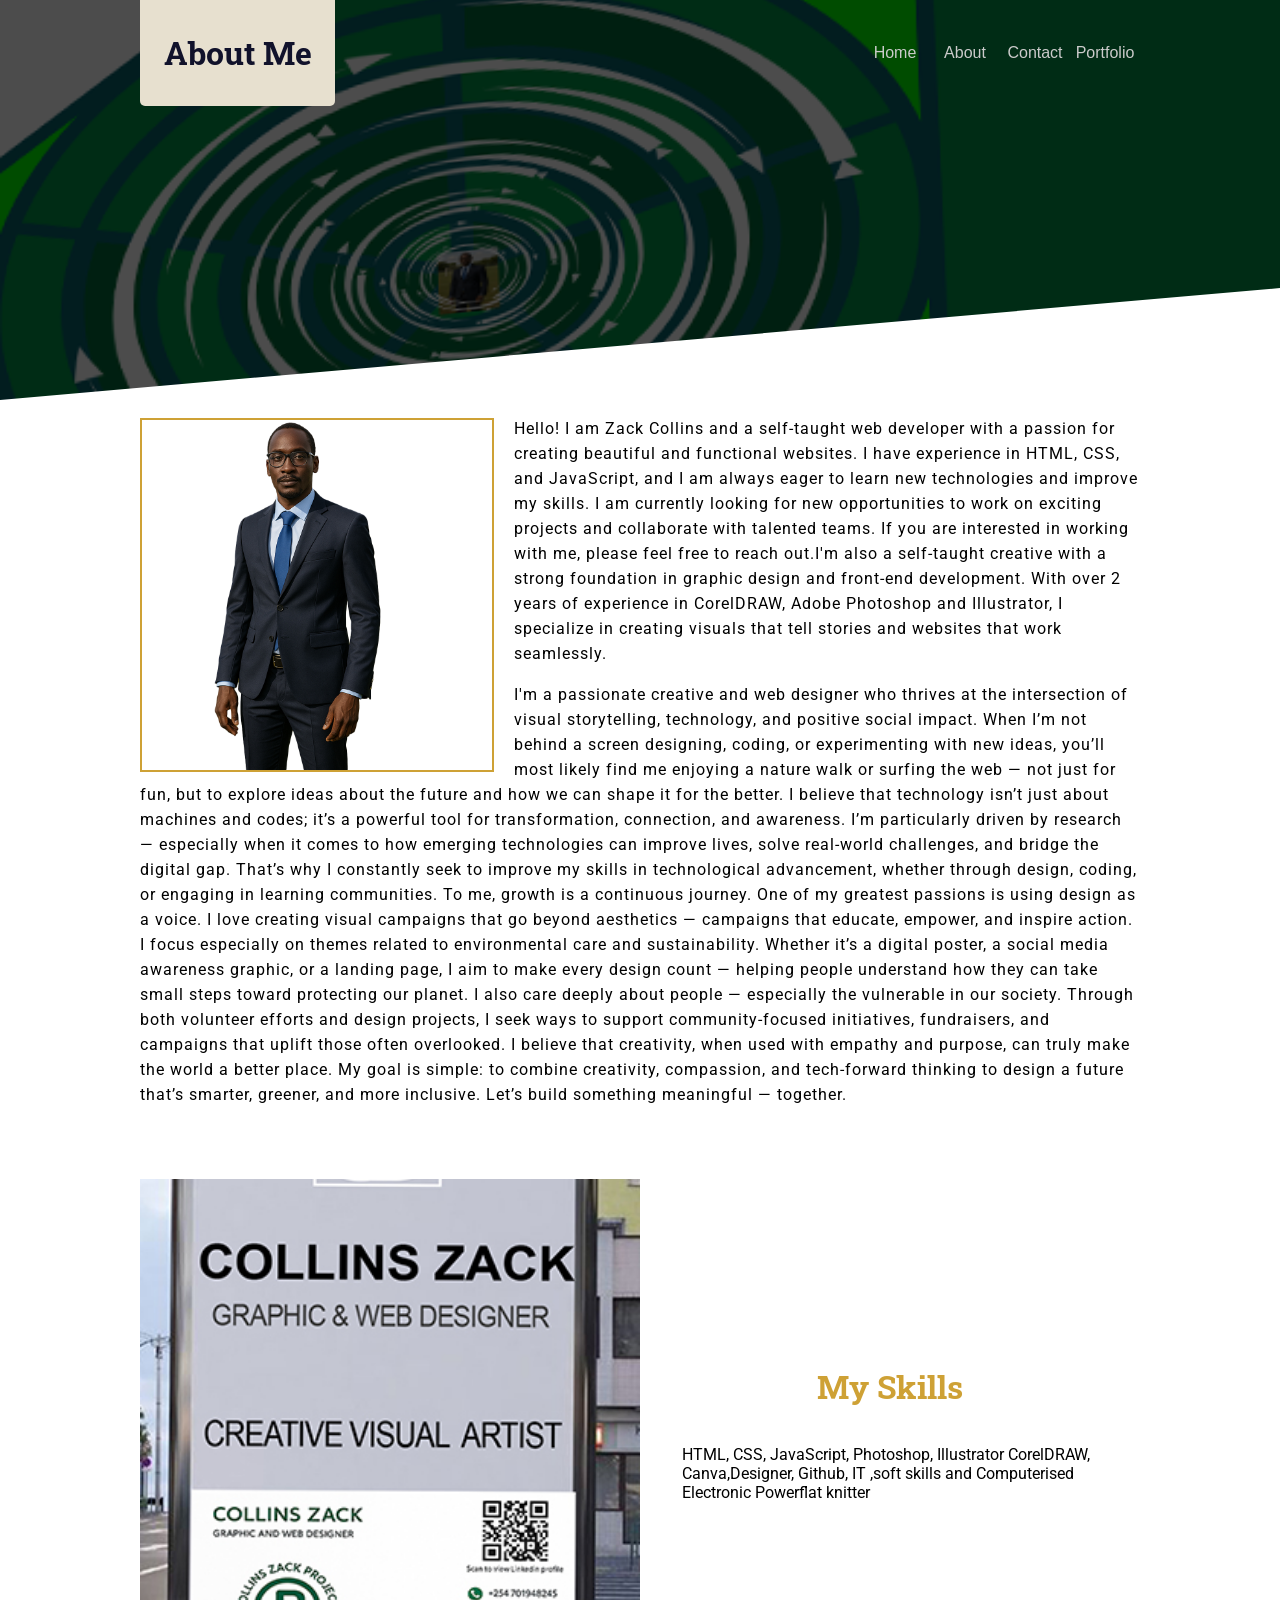
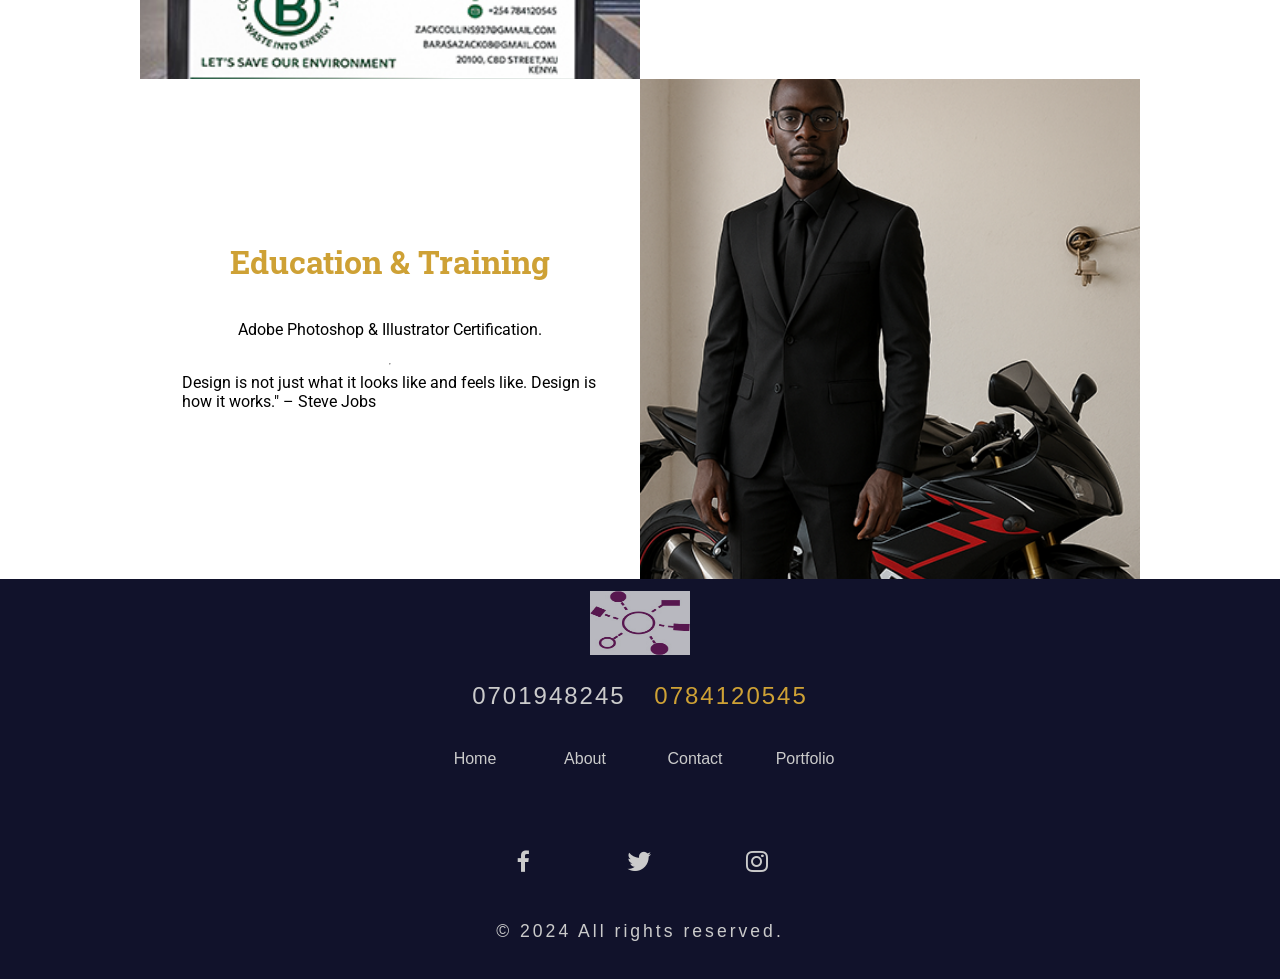
<file: about.html>
<!DOCTYPE html>
<html>

    <head>
        <meta charset="UTF-8">
        <meta name="viewport" content="width=device-width, initial-scale=1.0">
        <title>About</title>
        <link href='https://unpkg.com/boxicons@2.1.4/css/boxicons.min.css' rel='stylesheet'>
        <link href="https://fonts.googleapis.com/css2?family=Roboto+Slab:wght@100..900&family=Roboto:ital,wght@0,100..900;1,100..900&family=Ubuntu+Condensed&display=swap" rel="stylesheet">
        <link href="https://fonts.googleapis.com/css2?family=Roboto:ital,wght@0,100..900;1,100..900&family=Ubuntu+Condensed&display=swap" rel="stylesheet">
        <link rel="stylesheet" href="styles/common.css">
        <link rel="stylesheet" href="styles/nav.css">
        <link rel="stylesheet" href="styles/homepage.css">
        <link rel="stylesheet" href="styles/media-queries">
    </head>

    <body>

        <div class="skewed-header">

            <div class="header-bg" style="background-image: url('images/background/illastration.png');" ></div>

            <div class="skewed-header-wrapper">

                <div class="skewed-header-content">

                    <div class="heading-wrapper">
                        <h1>About Me </h1>
                    </div>

                    <div class="links-wrapper">

                        <div class="nav-link">
                            <a href="index.html">Home</a>
                        </div>

                        <div class="nav-link">
                            <a href="about.html">About</a>
                        </div>

                        <div class="nav-link">
                            <a href="contact.html">Contact</a>
                        </div>

                        <div class="nav-link">
                            <a href="portfolio.html">Portfolio</a>
                        </div>

                    </div>

                </div>


            </div>

        </div>

        <div class="page-container">
            <div class="content-wrapper">

                <img src="images/background/IMAGE.jpg" alt="Zack Collins" class="profile-image" id="chef">

                <p>Hello! I am Zack Collins and a self-taught web developer with a passion for creating beautiful and functional websites. I have experience in HTML, CSS, and JavaScript, and I am always eager to learn new technologies and improve my skills.
                I am currently looking for new opportunities to work on exciting  projects and collaborate with talented teams. If you are interested in working with me, please feel free to reach out.I'm also a  self-taught creative with a strong foundation in graphic design and front-end development. With over 2 years of experience in CorelDRAW, Adobe Photoshop and Illustrator, I specialize in creating visuals that tell stories and websites that work seamlessly.
                </p>

                <p>I'm a passionate creative and web designer who thrives at the intersection of visual storytelling, technology, and positive social impact.

                When I’m not behind a screen designing, coding, or experimenting with new ideas, you’ll most likely find me enjoying a nature walk or surfing the web — not just for fun, but to explore ideas about the future and how we can shape it for the better. I believe that technology isn’t just about machines and codes; it’s a powerful tool for transformation, connection, and awareness.

                I’m particularly driven by research — especially when it comes to how emerging technologies can improve lives, solve real-world challenges, and bridge the digital gap. That’s why I constantly seek to improve my skills in technological advancement, whether through design, coding, or engaging in learning communities. To me, growth is a continuous journey.

                One of my greatest passions is using design as a voice. I love creating visual campaigns that go beyond aesthetics — campaigns that educate, empower, and inspire action. I focus especially on themes related to environmental care and sustainability. Whether it’s a digital poster, a social media awareness graphic, or a landing page, I aim to make every design count — helping people understand how they can take small steps toward protecting our planet.

                I also care deeply about people — especially the vulnerable in our society. Through both volunteer efforts and design projects, I seek ways to support community-focused initiatives, fundraisers, and campaigns that uplift those often overlooked. I believe that creativity, when used with empathy and purpose, can truly make the world a better place.

                My goal is simple: to combine creativity, compassion, and tech-forward thinking to design a future that’s smarter, greener, and more inclusive.

                Let’s build something meaningful — together.
                </p>

            </div>
        </div>

        <div class="spacer60"></div>

        <div class="square-wrapper">

            <div class="squares">

                <div class="square">
                   
                    <div class="img-wrapper">
                        <img src="images/background/mockup 3.jpg" alt="mockup IMAGE">
                    </div>

                    <div class="square-text-wrapper">
                        <h1>My Skills</h1>

                        <p>HTML, CSS, JavaScript, Photoshop, Illustrator CorelDRAW, Canva,Designer, Github, IT ,soft skills and Computerised Electronic Powerflat knitter</p>
                    </div>

                </div>
                   
                <div class="square">

                    <div class="square-text-wrapper">

                        <h1>Education & Training</h1>

                        <p>Adobe Photoshop & Illustrator Certification.<hr>
                        Design is not just what it looks like and feels like. Design is how it works." – Steve Jobs </p>
                    </div>

                    <div class="img-wrapper">
                        <img src="images/background/me.png" alt="business card IMAGE">
                    </div>       

                </div>

            </div>


        </div>

                <div class="footer">

            <div class="logo-footer">
                <img src="images/Intro Pic1.jpg" alt="Logo">
            </div>

            <div class="footer-phone-hours">

                <span class="phone">
                    0701948245
                </span>

                <span class="time">
                    0784120545
                </span>
                
            </div>


            <div class="links-wrapper">

                <div class="nav-link">
                    <a href="index.html">Home</a>
                </div>

                <div class="nav-link">
                    <a href="about.html">About</a>
                </div>

                <div class="nav-link">
                    <a href="contact.html">Contact</a>
                </div>

                <div class="nav-link">
                    <a href="portfolio.html">Portfolio</a>
                </div>

            </div>

            <div class="social-media-icons-wrapper">
                <a href="#"><i class='bx bxl-facebook'></i></a>
                <a href="#"><i class='bx bxl-twitter'></i></a>
                <a href="#"><i class='bx bxl-instagram'></i></a>
            </div>

            <div class="copyright-wrapper">
                &copy; 2024 All rights reserved. 
            </div>

        </div> 

    </body>

</html>
</file>
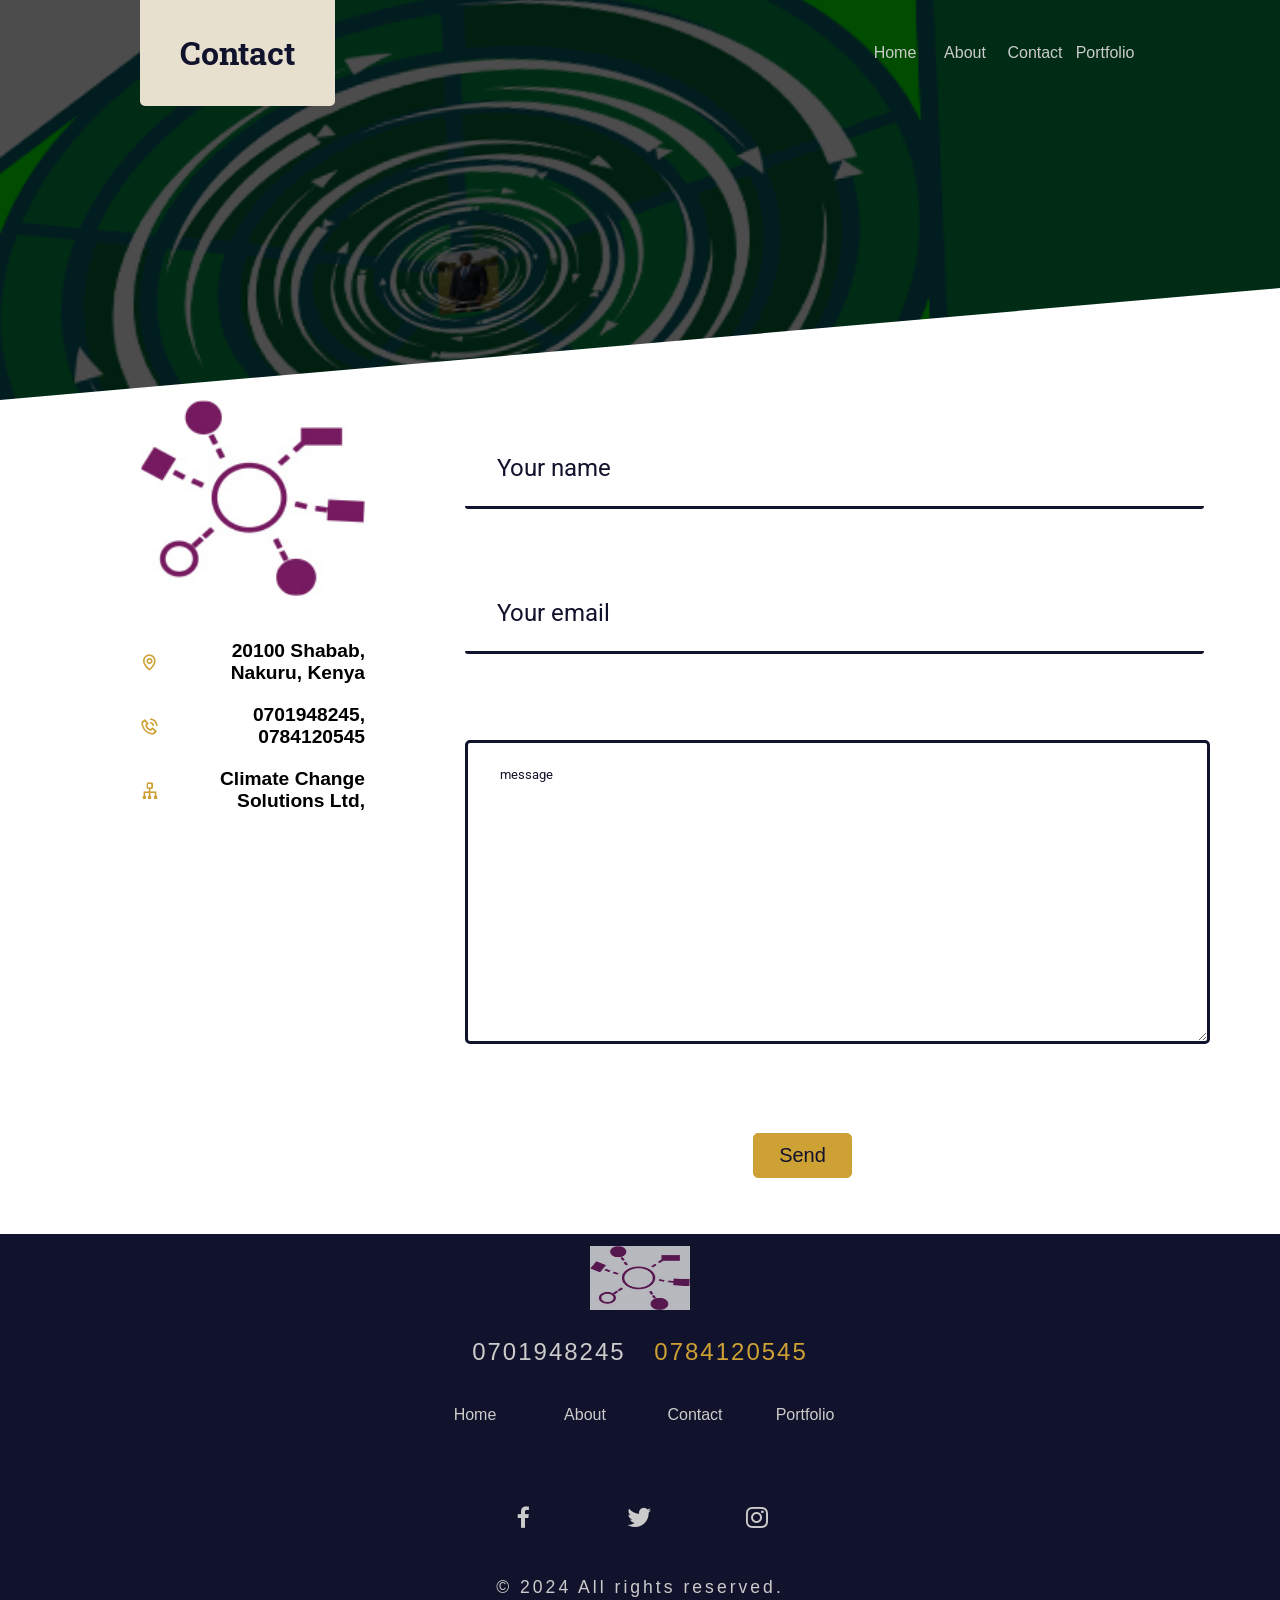
<file: contact.html>
<!DOCTYPE html>
<html>

    <head>
        <meta charset="UTF-8">
        <meta name="viewport" content="width=device-width, initial-scale=1.0">
        <title>Contact</title>
        <link href='https://unpkg.com/boxicons@2.1.4/css/boxicons.min.css' rel='stylesheet'>
        <link href="https://fonts.googleapis.com/css2?family=Roboto+Slab:wght@100..900&family=Roboto:ital,wght@0,100..900;1,100..900&family=Ubuntu+Condensed&display=swap" rel="stylesheet">
        <link href="https://fonts.googleapis.com/css2?family=Roboto:ital,wght@0,100..900;1,100..900&family=Ubuntu+Condensed&display=swap" rel="stylesheet">
        <link rel="stylesheet" href="styles/common.css">
        <link rel="stylesheet" href="styles/contact.css">
        <link rel="stylesheet" href="styles/form.css">
        <link rel="stylesheet" href="styles/nav.css">
        <link rel="stylesheet" href="styles/buttons.css">
        <link rel="stylesheet" href="styles/homepage.css">
          <link rel="stylesheet" href="styles/media-queries">

    </head>

    <body>

        <div class="skewed-header">

            <div class="header-bg" style="background-image: url('images/background/illastration.png');" ></div>

            <div class="skewed-header-wrapper">

                <div class="skewed-header-content">

                    <div class="heading-wrapper">
                        <h1>Contact </h1>
                    </div>

                    <div class="links-wrapper">

                        <div class="nav-link">
                            <a href="index.html">Home</a>
                        </div>

                        <div class="nav-link">
                            <a href="about.html">About</a>
                        </div>

                        <div class="nav-link">
                            <a href="contact.html">Contact</a>
                        </div>

                        <div class="nav-link">
                            <a href="portfolio.html">Portfolio</a>
                        </div>

                    </div>

                </div>


            </div>

        </div>

        <div class="page-container">
            <div class="contact-grid-wrapper">
                <div class="company-metadata-sidebar-wrapper">
                    <div class="logo">
                        <img src="images/Intro Pic1.jpg" alt="Logo">
                    </div>

                    <div class="company-details-wrapper">
                        <i class='bx bx-map'></i>
                        <div>
                            20100 Shabab,<br>Nakuru, Kenya
                        </div>
                    </div>
                        
                    <div class="company-details-wrapper">
                        <i class='bx bx-phone-call'></i>
                        <div>
                            0701948245,<br>0784120545
                        </div>
                    </div>

                
                    <div class="company-details-wrapper">
                        <i class='bx bx-sitemap'></i>
                        <div>
                            Climate Change Solutions Ltd,<br>
                        </div>
                    </div>

                </div>

                <div class="form">
                    <div class="form-group"> 
                       <input type="text" id="fullname" placeholder="Your name">
                       <label for="fullname">Your name</label>
                    </div> 

                    <div class="form-group">
                        <input type="text" id="email" placeholder="Your email">
                        <label for="email">Your email</label>
                    </div>

                    <div class="form-group">
                        <textarea name="message" id="message" placeholder="message"></textarea>
                        <label for="message">message</label>
                    </div>

                    <div class="spacer10"></div>

                    <div class="centered-btn-wrapper">
                        <button type="submit" class="btn">Send</button>
                    </div>

                </div>

            </div>

        </div>

        <div class="spacer60"></div>

        </div>

                <div class="footer">

            <div class="logo-footer">
                <img src="images/Intro Pic1.jpg" alt="Logo">
            </div>

            <div class="footer-phone-hours">

                <span class="phone">
                    0701948245
                </span>

                <span class="time">
                    0784120545
                </span>
                
            </div>

            <div class="links-wrapper">

                <div class="nav-link">
                    <a href="index.html">Home</a>
                </div>

                <div class="nav-link">
                    <a href="about.html">About</a>
                </div>

                <div class="nav-link">
                    <a href="contact.html">Contact</a>
                </div>

                <div class="nav-link">
                    <a href="portfolio.html">Portfolio</a>
                </div>

            </div>

            <div class="social-media-icons-wrapper">
                <a href="#"><i class='bx bxl-facebook'></i></a>
                <a href="#"><i class='bx bxl-twitter'></i></a>
                <a href="#"><i class='bx bxl-instagram'></i></a>
            </div>

            <div class="copyright-wrapper">
                &copy; 2024 All rights reserved. 
            </div>

        </div> 

    </body>

</html>
</file>
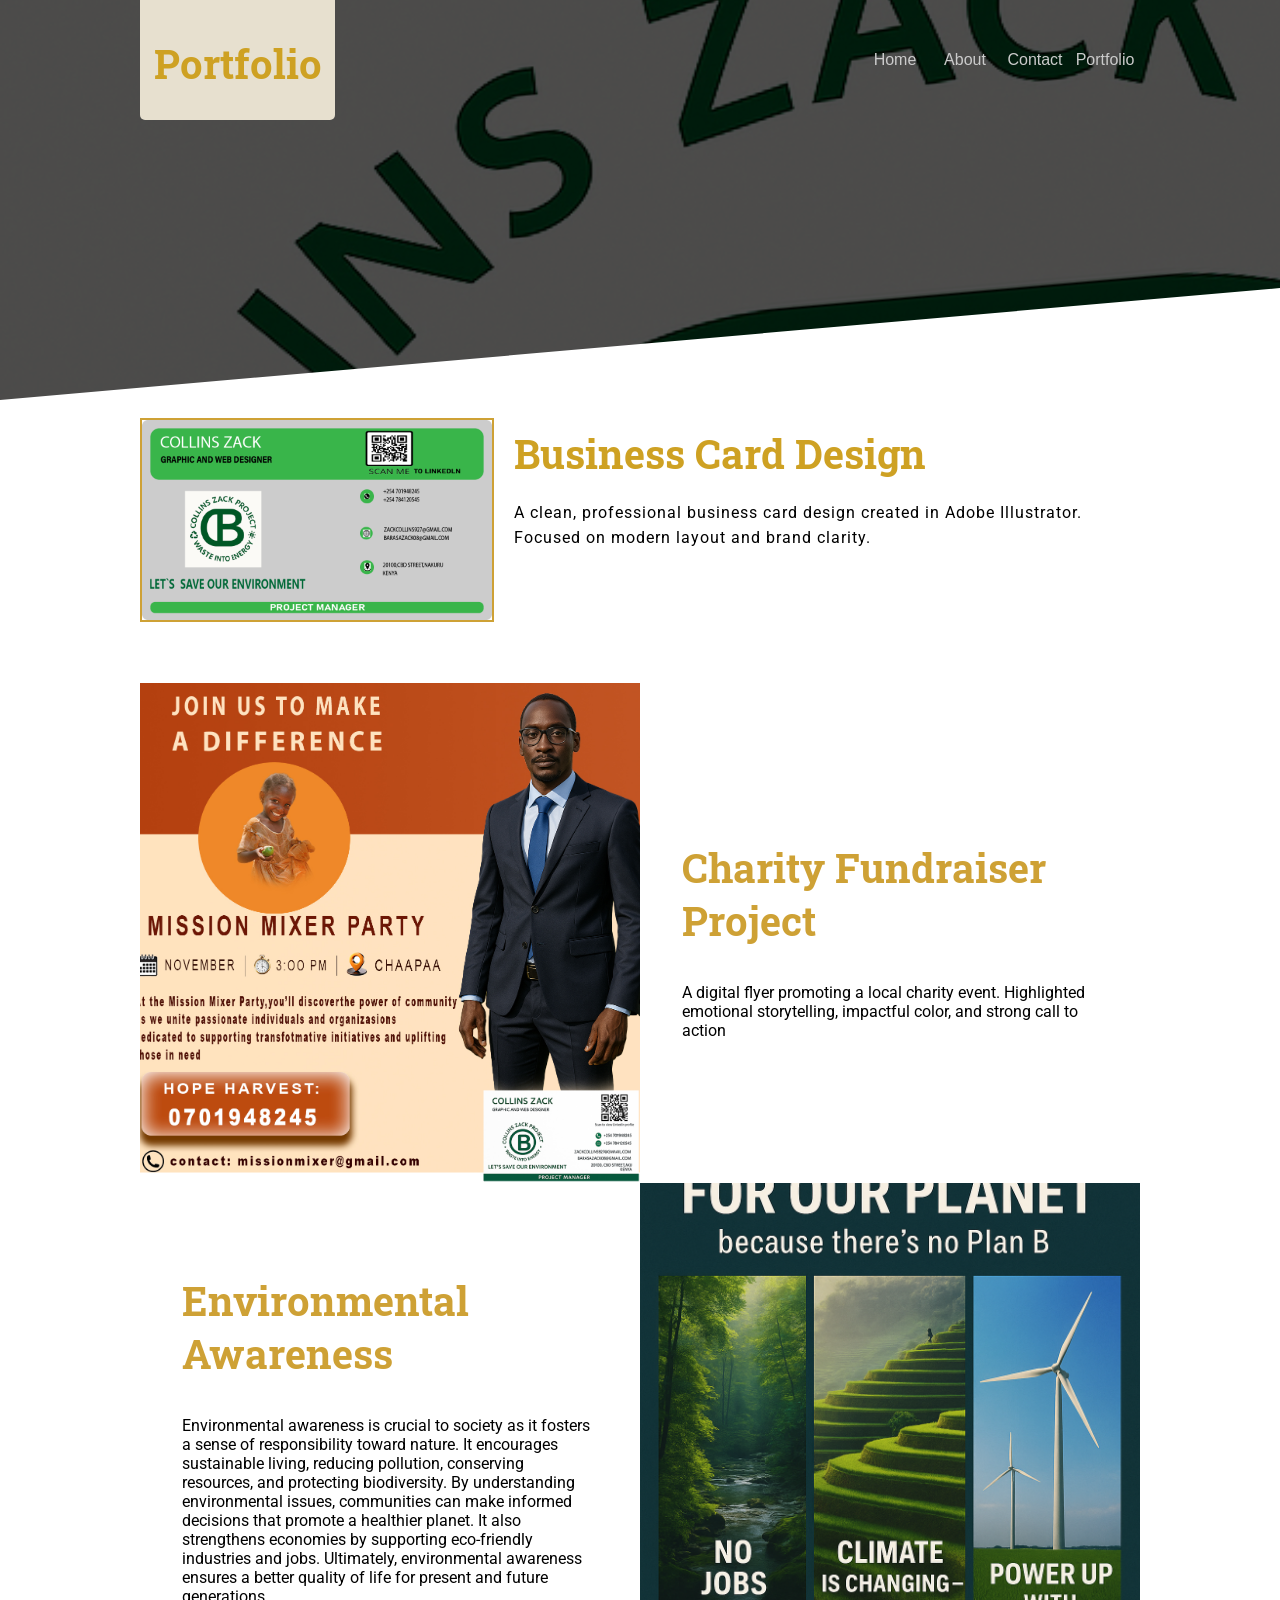
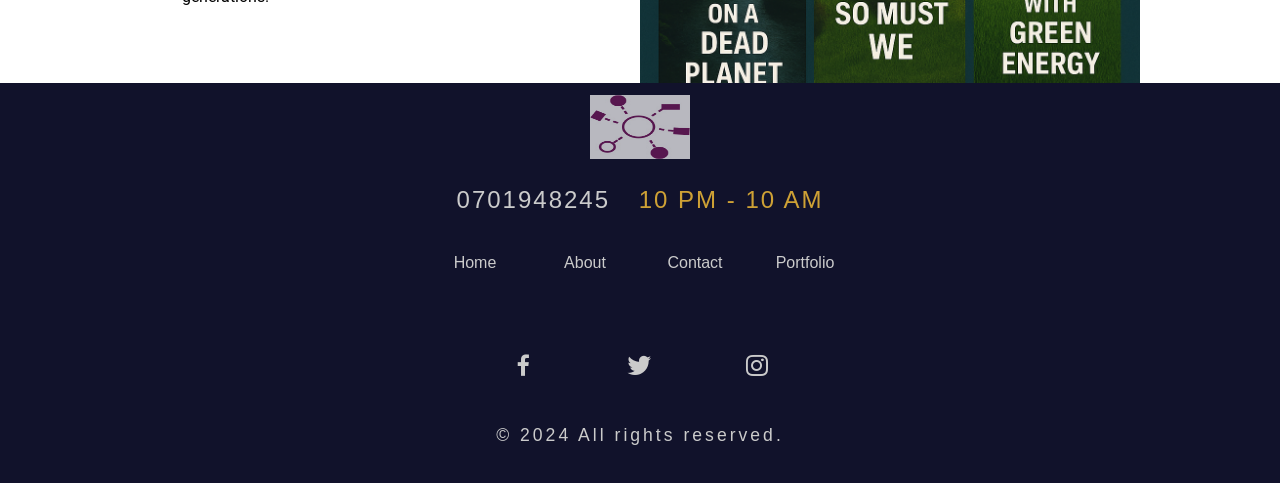
<file: portfolio.html>
<!DOCTYPE html>
<html>

    <head>
        <meta charset="UTF-8">
        <meta name="viewport" content="width=device-width, initial-scale=1.0">
        <title>Portfolio</title>
        <link href='https://unpkg.com/boxicons@2.1.4/css/boxicons.min.css' rel='stylesheet'>
        <link href="https://fonts.googleapis.com/css2?family=Roboto+Slab:wght@100..900&family=Roboto:ital,wght@0,100..900;1,100..900&family=Ubuntu+Condensed&display=swap" rel="stylesheet">
        <link href="https://fonts.googleapis.com/css2?family=Roboto:ital,wght@0,100..900;1,100..900&family=Ubuntu+Condensed&display=swap" rel="stylesheet">
        <link rel="stylesheet" href="styles/common.css">
        <link rel="stylesheet" href="styles/nav.css">
        <link rel="stylesheet" href="styles/homepage.css">
          <link rel="stylesheet" href="styles/media-queries">

    </head>

    <body>

        <div class="skewed-header">

            <div class="header-bg" style="background-image: url('images/background/My Logo 2.png');" ></div>

            <div class="skewed-header-wrapper">

                <div class="skewed-header-content">

                    <div class="heading-wrapper">
                        <div class="heading-word">
                            <h1>Portfolio</h1>
                        </div>
                    </div>

                    <div class="links-wrapper">

                        <div class="nav-link">
                            <a href="index.html">Home</a>
                        </div>

                        <div class="nav-link">
                            <a href="about.html">About</a>
                        </div>

                        <div class="nav-link">
                            <a href="contact.html">Contact</a>
                        </div>

                        <div class="nav-link">
                            <a href="portfolio.html">Portfolio</a>
                        </div> 

                    </div>

                </div>


            </div>

        </div>

        <div class="page-container">
            <div class="content-wrapper">

                <img src="images/background/busines card.png" alt="business card" class="profile-image" id="chef">

                <h1>Business Card Design  <style>
                    h1 {
                        font-size: 2.5rem;
                        color: #cea123;
                        margin-bottom: 20px;
                    }
                </style></h1>

                <p>A clean, professional business card design created in Adobe Illustrator. Focused on modern layout and brand clarity.
                </p>

            </div>
        </div>

        <div class="spacer60"></div>

        <div class="square-wrapper">

            <div class="squares">

                <div class="square">
                   
                    <div class="img-wrapper">
                        <img src="images/background/Hope Harvest.jpg" alt="mockup IMAGE">
                    </div>

                    <div class="square-text-wrapper">

                        <h1>Charity Fundraiser Project</h1>

                        <p>A digital flyer promoting a local charity event. Highlighted emotional storytelling, impactful color, and strong call to action</p>
                    </div>

                </div>
                   
                <div class="square">

                    <div class="square-text-wrapper">

                        <h1>Environmental Awareness</h1>

                        <p>Environmental awareness is crucial to society as it fosters a sense of responsibility toward nature. It encourages sustainable living, reducing pollution, conserving resources, and protecting biodiversity. By understanding environmental issues, communities can make informed decisions that promote a healthier planet. It also strengthens economies by supporting eco-friendly industries and jobs. Ultimately, environmental awareness ensures a better quality of life for present and future generations.</p>
                    </div>

                    <div class="img-wrapper">
                        <img src="images/background/climate.png" alt="business card IMAGE">
                    </div>

                    


                </div>

            </div>

            

        </div>

                <div class="footer">

            <div class="logo-footer">
                <img src="images/Intro Pic1.jpg" alt="Logo">
            </div>

            <div class="footer-phone-hours">

                <span class="phone">
                    0701948245
                </span>

                <span class="time">
                    10 PM - 10 AM
                </span>
                
            </div>


            <div class="links-wrapper">

                <div class="nav-link">
                    <a href="index.html">Home</a>
                </div>

                <div class="nav-link">
                    <a href="about.html">About</a>
                </div>

                <div class="nav-link">
                    <a href="contact.html">Contact</a>
                </div>

                <div class="nav-link">
                    <a href="portfolio.html">Portfolio</a>
                </div>

            </div>

            <div class="social-media-icons-wrapper">
                <a href="#"><i class='bx bxl-facebook'></i></a>
                <a href="#"><i class='bx bxl-twitter'></i></a>
                <a href="#"><i class='bx bxl-instagram'></i></a>
            </div>

            <div class="copyright-wrapper">
                &copy; 2024 All rights reserved. 
            </div>

        </div> 

    </body>

</html>
</file>
<file: styles/common.css>
body {
  margin: 0px;
  font-family: "Roboto", sans-serif;
}

h1,h2,h3,h4,h5,h6 {
   font-family: "Roboto Slab", serif;
}
</file>
<file: styles/nav.css>
.navigation-wrapper{
    height: 190px;
    background-color: #11122b;
    color: #cbcbcb;
    display: flex;
    justify-content: space-between;
    align-items: center;
    padding: 60px 100px;
}

.navigation-wrapper > .left-column {
    display: flex;
    align-items: center;
}

.navigation-wrapper > .left-column .icon {
    margin-right: 20px;
}

.navigation-wrapper > .left-column .icon i {
    font-size: 2em;
}

.navigation-wrapper > .left-column > .contact-hour-wrapper {
    display: grid;
    grid template-columns: 1fr;
    grid-gap: 10px;
}

.navigation-wrapper > .left-column > .contact-hour-wrapper > .time {
    font-family: "Ubuntu Condensed", sans-serif;
    color: #858585;
    font-size: 1.0em; 
}

.links-wrapper > .nav-link a {
     font-family: "Ubuntu Condensed", sans-serif;
     color: white;
}

.navigation-wrapper > .centre-column {
    display: grid;
    grid-template-columns: 1fr;
    grid-gap: 100px;
    width: 600px;
}

.navigation-wrapper > .centre-column > .banner-image {
    display: flex;
    justify-content: center;
}

.navigation-wrapper > .centre-column > .banner-image img {
    width: 107px;
    height: 80%;
}

.links-wrapper {
    display: flex;
    justify-content: space-between;
    align-items: center;
}
.links-wrapper > .nav-link {
    width: 70px;
    text-align: center;
}

.links-wrapper > .nav-link a{
    font-family: "Ubuntu Condensed", sans-serif;
    color: #cbcbcb; 
    text-decoration: none;
    transition: 0.5s;
}

.links-wrapper > .nav-link a:hover {
    color: #cea135;
    letter-spacing: 2px;
}

.navigation-wrapper > .right-column {
    display: flex;
    align-items: center;
}

.navigation-wrapper > .right-column > .address-wrapper {
     font-family: "Ubuntu Condensed", sans-serif;
     text-align: right;
}

.navigation-wrapper > .right-column > .address-wrapper a{
    color: #858585;
    text-decoration: none;
    font-size: 1.0em;
    transition: .7s;
}

.navigation-wrapper > .right-column > .address-wrapper a:hover {
    color: #cea135;
}

.navigation-wrapper > .right-column > .contact-icon{
    margin-left: 15px;
    font-size: 2em;
}

.navigation-wrapper > .right-column > .contact-icon a{
    color: #cbcbcb;
    transition: .7s;
}

.navigation-wrapper > .right-column > .contact-icon a:hover {
    color: #cea135;
}
</file>
<file: styles/homepage.css>
/* Hero section */
.hero-section {
    background-image: url(../images/background/my\ card.png) ;
    padding: 105px;
    height: 700px;
    background-attachment: fixed;
    background-position: center;
    background-repeat: no-repeat;
    background-size: cover;
}


.hero-section .top-heading {
    padding: 1px 20px;
    background-color: #11122b;
    color: #cbcbcb;
    width: 290px;
    border-radius: 5px;
    margin-left: 750px;
    margin-right: 750px;
    box-shadow: #cea135 2px 2px 3px;
}

.hero-section .bottom-heading {
    background-color: #cea135;
    color: #11122b;
    padding: 1px 20px;
    margin-top: 15px;
    width: 150px;
    border-radius: 5px;
    margin-left: 750px;
    box-shadow: #11122b 3px 3px 4px;
}

article {
    color:#cea135;
    font-weight: bold;
    text-shadow: #cbcbcb 2px 2px 3px;
}

.features-section {
    height: 400px;
    background-image: url(../images/background/multiply.png);
    background-color: #cea135;
    border-top: 10px solid white;
    color: #11122b;
    display: flex;
    justify-content: center;
    align-items: center;
    font-family: "Ubuntu Condensed", sans-serif;
    box-shadow: inset 0px -26px 79px -8px rgba(0,0,0,0.6);
}

.features-section .columns-wrapper {
    width: 1000px;
    display: flex;
    justify-content: space-between;
}

.features-section .columns-wrapper .columns {
    padding: 20px;
    margin: 42px;
    text-align: center;
    border-bottom: 5px solid transparent;
    border-radius: 15px;
    transition: 1s;
}

.features-section .columns-wrapper .columns:hover {
    border-bottom: 5px solid #11122b;
}

.features-section .columns-wrapper .columns :nth-child(1) {
    font-size: 3em;
}

.features-section .columns-wrapper .columns :nth-child(2) {
    font-size: 1.7em;
    font-weight: 900;
    height: 50px;
    transition: 1s;
}

.features-section .columns-wrapper .columns :nth-child(2):hover {
    letter-spacing: 1px;
    
}

.features-section .columns-wrapper .columns :nth-child(3) {
    letter-spacing: 2px;
}

.footer {
    background-color: #11122b;
    color: #cbcbcb;
    font-family: "Ubuntu Condensed", sans-serif;
    display: flex;
    justify-content: center;
    align-items: center;
    flex-direction: column;
    height: 400px;
    margin: -4px;
}
.footer .logo-footer img {
    width: 100px;
    height: 70%;
    opacity: 70%;
}

.footer .footer-phone-hours span {
    margin-left: 10px;
    margin-right: 10px;
    font-size: 1.5em;
    letter-spacing: 2px;
}
.footer .footer-phone-hours .time {
    font-size: 1.5em;
    color: #cea135;
    text-transform: uppercase;
}
.footer .links-wrapper {
    margin-top: 40px;
    margin-bottom: 40px;
    width: 400px;
}

.footer .social-media-icons-wrapper {
    margin-top: 40px;
    margin-bottom: 40px;
    width: 350px;
    display: flex;
    justify-content: space-around;
}

.footer .social-media-icons-wrapper a {
    font-size: 1.8em;
    color: #cbcbcb;
    transition: .7s;
}

.footer .social-media-icons-wrapper a:hover {
    color: #cea135;
}

.footer .copyright-wrapper {
    margin-bottom: 25px;
    font-size: 1.1em;
    color: #cbcbcb;
    letter-spacing: 3px;
}

.skewed-header {
    position: relative;
    height: 400px;
    overflow: hidden;
}

.skewed-header .header-bg {
    position: absolute;
    top: 0;
    right: 0;
    bottom: 0;
    left: 0;
    height: 100%;
    width: 150%;
    background-repeat: no-repeat;
    background-size: 100%;
    transform: skewY(-5deg);
    transform-origin: top left;
    filter: brightness(30%);
}

.skewed-header .skewed-header-wrapper {
    position: absolute;
    display: flex;
    justify-content: center;
    width: 100vw;
}

.skewed-header .skewed-header-wrapper .skewed-header-content {
    width: 1000px;
    display: flex;
    justify-content: space-between;
    align-items: center;
}

.skewed-header .skewed-header-wrapper .skewed-header-content .heading-wrapper{
    background-color: #e7e0cf;
    color: #11122b;
    border-bottom-left-radius: 5px;
    border-bottom-right-radius: 5px;
    width: 175px;
    padding: 10px;
    text-align: center;
}

.page-container {
    display: flex;
    justify-content: center;
}

.page-container .content-wrapper {
    width: 1000px;
}

.page-container .content-wrapper #chef {
    width: 350px;
    margin-top: 18px;
    margin-bottom: 5px;
    margin-right: 20px;
    float: left;
    border: 2px solid #cea135;
}

.page-container .content-wrapper > p {
    letter-spacing: 1px;
    line-height: 25px;
}

.square-wrapper {
    display: flex;
    justify-content: center;
}

.square-wrapper .squares {
    width: 1000px;
}

.square-wrapper .squares .square {
    display: grid;
    grid-template-columns: 1fr 1fr;
    margin-top: -4px;
}

.square .img-wrapper img {
    width: 100%;
    height: 500px;
    object-fit: cover;
}

.square .square-text-wrapper {
    display: flex;
    justify-content: center;
    align-items: center;
    flex-direction: column;
    padding: 42px;
} 

.square .square-text-wrapper h1 {
    color: #cea135;
}

.spacer60 {
    height: 60px;
    width: 100%;
}
</file>
<file: styles/contact.css>
.contact-grid-wrapper{
    width: 1000px;
    display: grid;
    grid-template-columns: 1fr 3fr;
    grid-gap: 100px
}

.company-metadata-sidebar-wrapper .logo img {
    width: 100%;
    margin-bottom: 20px;
}

.company-metadata-sidebar-wrapper .company-details-wrapper {
    font-family: "Ubuntu Condensed", sans-serif;
    font-weight: 900;
    display: flex;
    justify-content: space-between;
    align-items: center;
    margin-top: 20px;
    margin-bottom: 20px;
    text-align: right;
    font-size: 1.2em;

}

.company-metadata-sidebar-wrapper .company-details-wrapper i {
    color: #cea135;
}
</file>
<file: styles/form.css>
.form .form-group {
   margin-top: 30px; 
   margin-bottom: 30px;
}

.form input {
    font-size: 1.5rem;
    font-family: inherit;
    color: inherit;
    padding: 1.5rem 2rem;
    border-radius: 3px;
    border: none;
    border-bottom: 3px solid #11122b;
    width: 100%;
    display: block;
    transition: all 0.5s;
}

.form input:focus{
    outline: none;
    box-shadow: 0 1rem 2rem rgba(0, 0, 0, 0.1);
    border-bottom: 3px solid #cea135;
}

.form textarea {
    margin-top: 20px;
    width: 100%;
    height: 250px;
    border-radius: 5px;
    border: 3px solid #11122b;
    font-family: inherit;
    color: color;
    padding: 1.5rem 2rem;
    transition: all 0.5s;

}

.form textarea:focus{
    outline: none;
    box-shadow: 0 1rem 2rem rgba(0, 0, 0, 0.1);
   border: 3px solid #cea135;
}

.form input::-webkit-input-placeholder, .form textarea::-webkit-input-placeholder {
    color: #11122b;
}

.form input:focus::-webkit-input-placeholder, .form textarea:focus::-webkit-input-placeholder {
    color: transparent;
}

.form label {
    font-size: 1.2rem;
    font-weight: 700;
    margin-left: 2rem;
    margin-top: 0.8rem;
    display: block;
    transition: all .5s;
    color: #cea135;
    visibility: hidden;
    opacity: 0;
}

.form input:focus + label , .form textarea:focus + label {
    opacity: 1;
    visibility: visible;
    transform: translateY(1rem);
}
</file>
<file: styles/buttons.css>
.btn {
    background-color: #cea135;
    color: #11122b;
    font-size: 1.25em;
    padding: 10px 25px;
    border: 1px solid #cea135;
    border-radius: 5px;
    outline: none;
    transition: .5s;
    cursor: pointer;
}

.btn:active {
    box-shadow: 5px 5px 30px rgba(0, 0, 0, 0.5);
}

.centered-btn-wrapper {
    display: flex;
    justify-content: center;
}

.spacer10{
    height: 20px;
    width: 100%;
}
</file>
